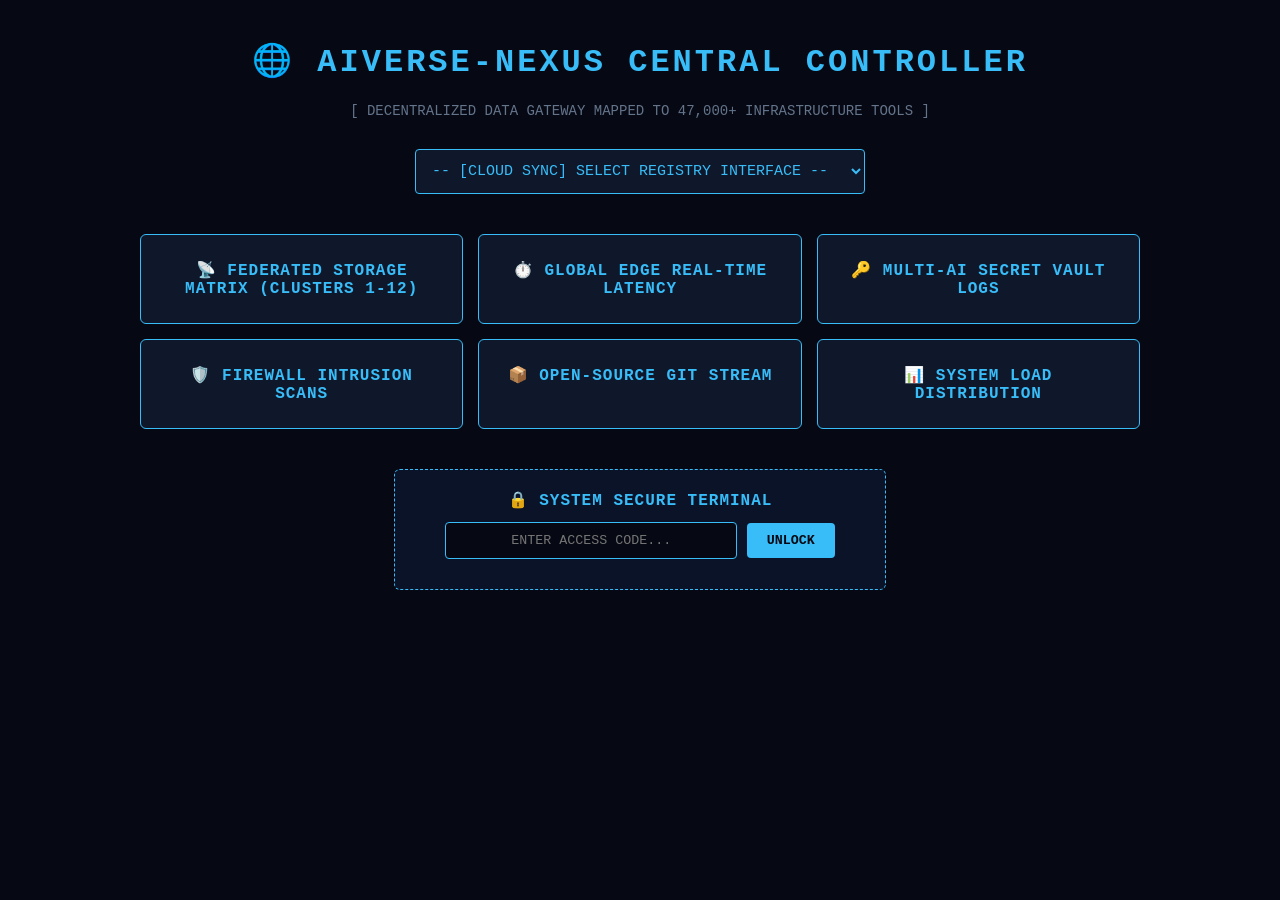
<file: static/index.html>
<!DOCTYPE html>
<html lang="en">
<head>
    <meta charset="UTF-8">
    <title>AIVerse-Nexus Global Controller</title>
    <style>
        body { background-color: #060913; color: #38bdf8; font-family: 'Courier New', monospace; margin: 0; padding: 20px; }
        .grid-container { display: grid; grid-template-columns: repeat(3, 1fr); gap: 15px; max-width: 1000px; margin: 0 auto; }
        .tile { background-color: #0f172a; border: 1px solid #38bdf8; padding: 25px; border-radius: 6px; cursor: pointer; text-align: center; font-weight: bold; text-transform: uppercase; letter-spacing: 1px; color: #38bdf8; transition: all 0.2s ease-in-out; }
        .tile:hover { transform: translateY(-2px); border-color: #a855f7; box-shadow: 0 0 15px rgba(168, 85, 247, 0.4); color: #a855f7; }
        select, option { background-color: #0f172a !important; color: #38bdf8 !important; border: 1px solid #38bdf8; padding: 12px; border-radius: 4px; width: 100%; max-width: 450px; font-size: 15px; display: block; margin: 0 auto; font-family: inherit; }
        .panel { display: none; background-color: #0f172a; border: 2px solid #a855f7; border-radius: 6px; padding: 25px; max-width: 800px; margin: 25px auto; box-shadow: 0 0 25px rgba(0,0,0,0.7); }
        #security-card { display: none; background: #0f172a; border: 2px solid #ef4444; border-radius: 6px; padding: 30px; text-align: center; max-width: 450px; margin: 40px auto; }
        .btn { background-color: #38bdf8; color: #060913; font-weight: bold; border: none; padding: 10px 25px; border-radius: 4px; cursor: pointer; margin-top: 15px; font-family: inherit; text-transform: uppercase; }
        .btn:hover { background-color: #a855f7; color: #fff; }
        .admin-console { max-width: 450px; margin: 40px auto; text-align: center; padding: 20px; background: #0b1329; border-radius: 6px; border: 1px dashed #38bdf8; }
        .admin-input { background: #060913; border: 1px solid #38bdf8; color: #38bdf8; padding: 10px; border-radius: 4px; width: 60%; font-family: inherit; text-align: center; }
        .node-card { background: #1e293b; padding: 20px; border-radius: 4px; border-left: 4px solid #a855f7; margin-top: 15px; color: #f8fafc; }
    </style>
</head>
<body>
    <div id="main-ui">
        <h1 style="text-align: center; color: #38bdf8; letter-spacing: 3px; font-weight: 900;">🌐 AIVERSE-NEXUS CENTRAL CONTROLLER</h1>
        <p style="text-align: center; color: #64748b; font-size: 14px; margin-bottom: 30px;">[ DECENTRALIZED DATA GATEWAY MAPPED TO 47,000+ INFRASTRUCTURE TOOLS ]</p>
        
        <div style="margin-bottom: 40px;">
            <select id="ai-select" onchange="loadAIType()">
                <option value="">-- [CLOUD SYNC] SELECT REGISTRY INTERFACE --</option>
                <option value="text_models">LLMs & Intelligent Agents (18k+ Live)</option>
                <option value="image_video">Generative Media & Vision Clusters (12k+ Live)</option>
                <option value="voice_audio">Neural Voice & Speech Synth (8k+ Live)</option>
                <option value="autonomous_dev">Autonomous Dev Spaces & Sweepers (7k+ Live)</option>
            </select>
        </div>

        <div id="build-panel" class="panel"><h2>Registry Category Operational Profile</h2><div id="build-content"></div></div>

        <div class="grid-container">
            <div class="tile" onclick="openMatrixMap()">📡 Federated Storage Matrix (Clusters 1-12)</div>
            <div class="tile" onclick="alert('Querying global latency routers...')">⏱️ Global Edge Real-Time Latency</div>
            <div class="tile" onclick="alert('Accessing API Token Registry...')">🔑 Multi-AI Secret Vault Logs</div>
            <div class="tile" onclick="alert('Scanning automated firewall metrics...')">🛡️ Firewall Intrusion Scans</div>
            <div class="tile" onclick="alert('Syncing live developer pipelines...')">📦 Open-Source Git Stream</div>
            <div class="tile" onclick="alert('Accessing system activity logs...')">📊 System Load Distribution</div>
        </div>

        <div id="abyss-panel" class="panel"><h2>Federated Network Topology</h2><div id="abyss-content"></div></div>

        <div class="admin-console">
            <h4 style="margin: 0 0 12px 0; color: #38bdf8; letter-spacing: 1px;">🔒 SYSTEM SECURE TERMINAL</h4>
            <input type="password" id="admin-pass" class="admin-input" placeholder="ENTER ACCESS CODE...">
            <button class="btn" style="margin-top:0; padding: 10px 20px;" onclick="authenticateAdmin()">Unlock</button>
            <div id="admin-status" style="font-size:12px; margin-top:10px; color:#64748b;"></div>
        </div>
    </div>

    <div id="security-card">
        <h2 style="color: #ef4444;">🚨 VELOCITY INTERCEPT ACTIVE</h2>
        <p>Omni-AI firewall defense protocol initialized. Challenge delay in progress.</p>
        <div id="timer" style="font-size: 32px; font-weight: bold; margin: 15px 0; color: #ef4444;">30</div>
        <button class="btn" onclick="clearSecurity()">Clear Threat Protocol</button>
    </div>

    <script>
        async function loadAIType() {
            let cat = document.getElementById('ai-select').value;
            if(!cat) return;
            let r = await fetch('/api/ai/tools-directory');
            if(r.status === 403) { showSecurity(); return; }
            let d = await r.json();
            let c = d[cat];
            document.getElementById('abyss-panel').style.display = 'none';
            let panel = document.getElementById('build-panel'); panel.style.display = 'block';
            document.getElementById('build-content').innerHTML = `<div class="node-card"><h3>${c.title} [${c.global_status}]</h3><p><b>Active Tool Count:</b> ${c.active_count}</p><p><b>Primary Connected Nodes:</b> ${c.top_nodes.join(', ')}</p><p><b>Gateway Response Latency:</b> ${c.latency}</p></div>`;
        }

        async function openMatrixMap() {
            let r = await fetch('/api/ai/cloud-matrix');
            if(r.status === 403) { showSecurity(); return; }
            let d = await r.json();
            document.getElementById('build-panel').style.display = 'none';
            let panel = document.getElementById('abyss-panel'); panel.style.display = 'block';
            document.getElementById('abyss-content').innerHTML = `<h3>Active Core Node Cluster Status: ${d['12'].node_id}</h3><p><b>Cluster Array Capacity:</b> ${d['12'].capacity}</p><p><b>Active Thread Handshakes:</b> ${d['12'].active_connections}</p><p><b>Current Infrastructure Load:</b> ${d['12'].load_factor}</p><p><b>Multi-AI Orchestrator Nodes:</b> ${d['12'].assigned_ai}</p><p><b>Link Status:</b> ${d['12'].cross_link}</p>`;
        }

        async function authenticateAdmin() {
            let token = document.getElementById('admin-pass').value;
            let r = await fetch('/api/admin/authorize-vault', {
                method: 'POST',
                headers: {'Content-Type': 'application/json'},
                body: JSON.stringify({secret_token: token})
            });
            let statusDiv = document.getElementById('admin-status');
            if(r.status === 200) { statusDiv.style.color = '#10b981'; statusDiv.innerText = "System Authorization Confirmed. Whitelist Profile Active."; }
            else { statusDiv.style.color = '#ef4444'; statusDiv.innerText = "Security Signature Mismatch. Access Denied."; }
        }

        function showSecurity() {
            document.getElementById('main-ui').style.display = 'none';
            document.getElementById('security-card').style.display = 'block';
            let t = 30; let i = setInterval(() => { t--; document.getElementById('timer').innerText = t; if(t<=0) clearInterval(i); }, 1000);
        }

        function clearSecurity() {
            if(parseInt(document.getElementById('timer').innerText) <= 0) {
                document.getElementById('security-card').style.display = 'none';
                document.getElementById('main-ui').style.display = 'block';
            }
        }
    </script>
</body>
</html>
</file>
